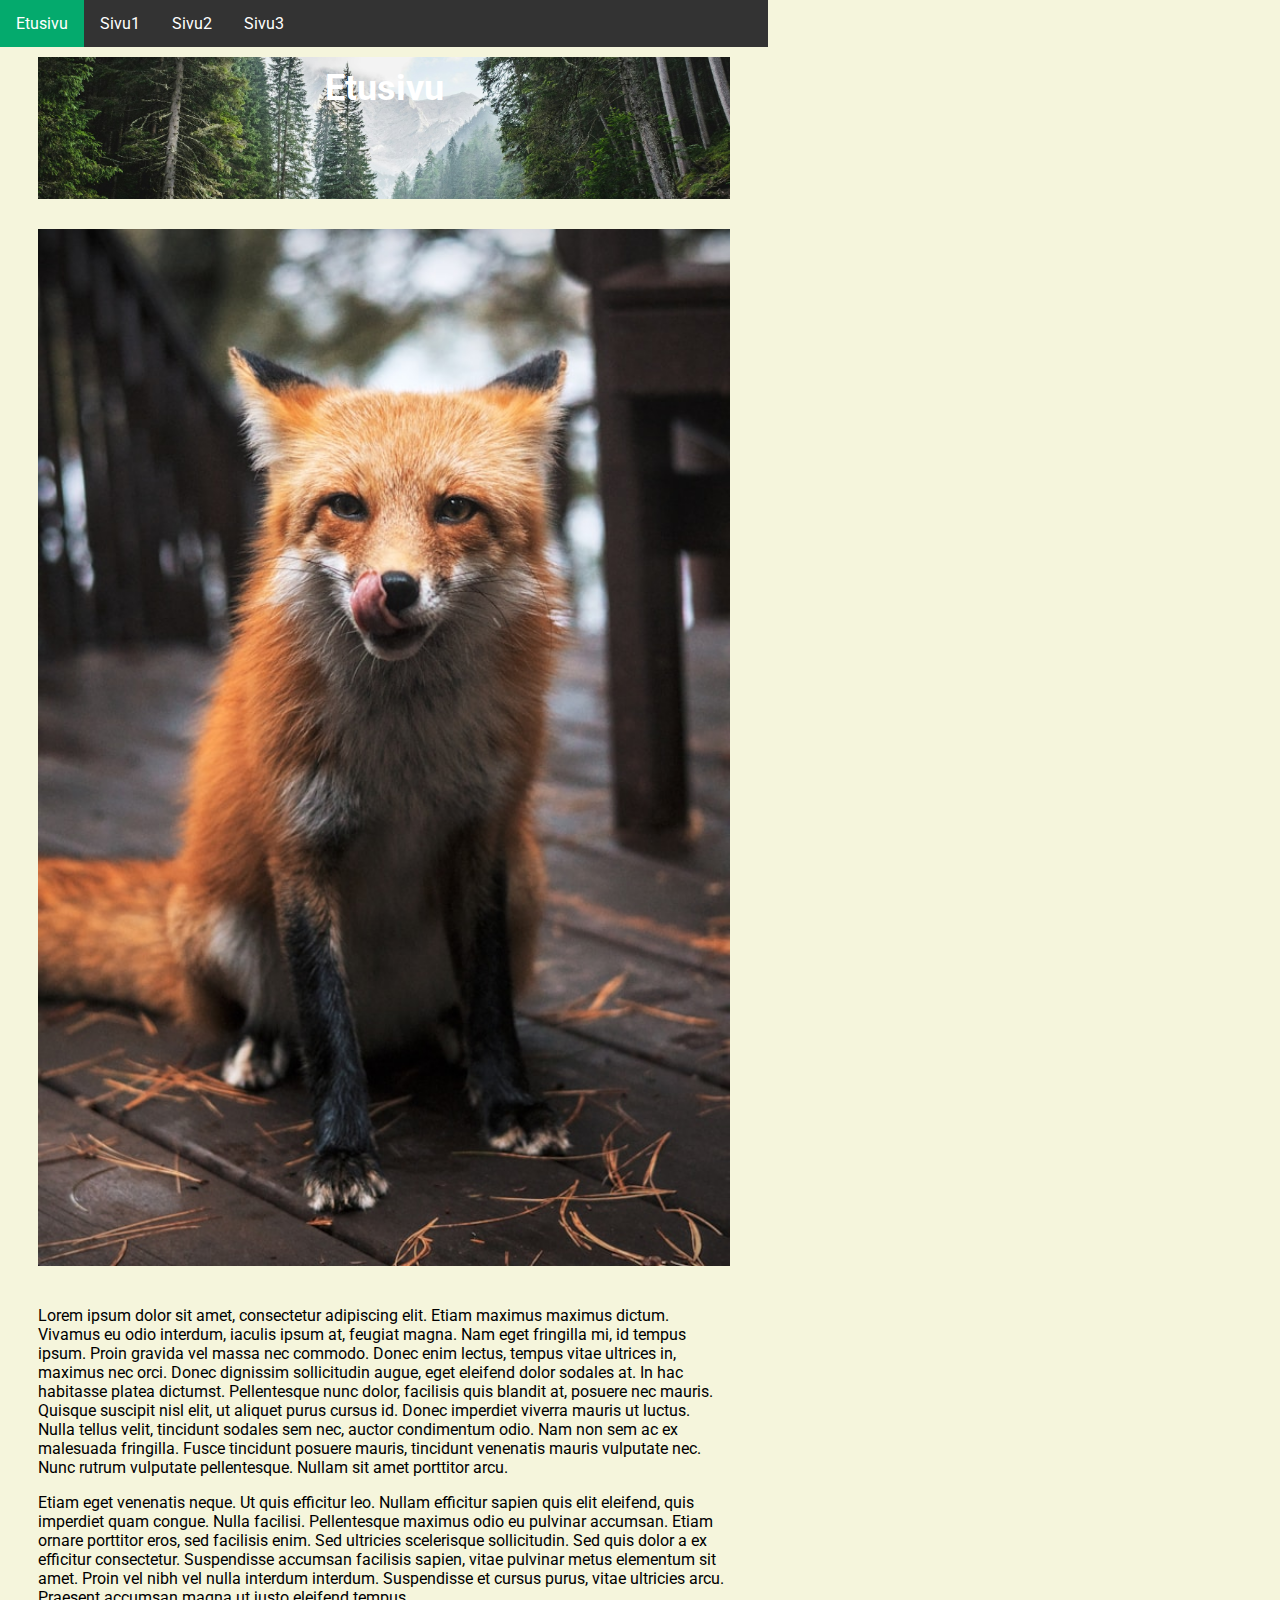
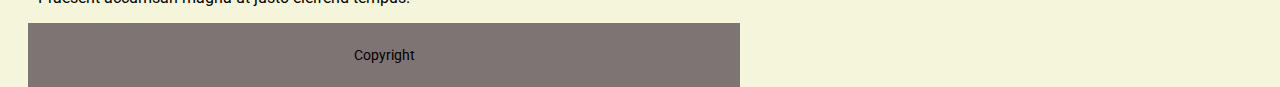
<file: index.html>
<!DOCTYPE html>
<html>
<head>
    <title>Punakettu Etusivu</title>
    <meta charset="UTF=8">
    <link rel="stylesheet" href="style.css">
    <link rel="preconnect" href="https://fonts.googleapis.com">
</head>

<body>
    <nav>
        <ul>
            <li><a class="active" href="index.html">Etusivu</a></li>
            <li><a href="sivu1.html">Sivu1</a></li>
            <li><a href="sivu2.html">Sivu2</a></li>
            <li><a href="sivu3.html">Sivu3</a></li>
          </ul>
    </nav>

    <header>
        <h1>Etusivu</h1>
    </header>

    <section>
        <img src="david-gomez-LWKhCdS0Xo8-unsplash.jpg"  >
        <p>Lorem ipsum dolor sit amet, consectetur adipiscing elit. Etiam maximus maximus dictum. Vivamus eu odio interdum, iaculis ipsum at, feugiat magna. Nam eget fringilla mi, id tempus ipsum. Proin gravida vel massa nec commodo. Donec enim lectus, tempus vitae ultrices in, maximus nec orci. Donec dignissim sollicitudin augue, eget eleifend dolor sodales at. In hac habitasse platea dictumst. Pellentesque nunc dolor, facilisis quis blandit at, posuere nec mauris. Quisque suscipit nisl elit, ut aliquet purus cursus id. Donec imperdiet viverra mauris ut luctus. Nulla tellus velit, tincidunt sodales sem nec, auctor condimentum odio. Nam non sem ac ex malesuada fringilla. Fusce tincidunt posuere mauris, tincidunt venenatis mauris vulputate nec. Nunc rutrum vulputate pellentesque. Nullam sit amet porttitor arcu.</p>
        <p>Etiam eget venenatis neque. Ut quis efficitur leo. Nullam efficitur sapien quis elit eleifend, quis imperdiet quam congue. Nulla facilisi. Pellentesque maximus odio eu pulvinar accumsan. Etiam ornare porttitor eros, sed facilisis enim. Sed ultricies scelerisque sollicitudin. Sed quis dolor a ex efficitur consectetur. Suspendisse accumsan facilisis sapien, vitae pulvinar metus elementum sit amet. Proin vel nibh vel nulla interdum interdum. Suspendisse et cursus purus, vitae ultricies arcu. Praesent accumsan magna ut justo eleifend tempus.</p>
    </section>

    <footer>
        <p>Copyright</p>
    </footer>
</body>

</html>
</file>
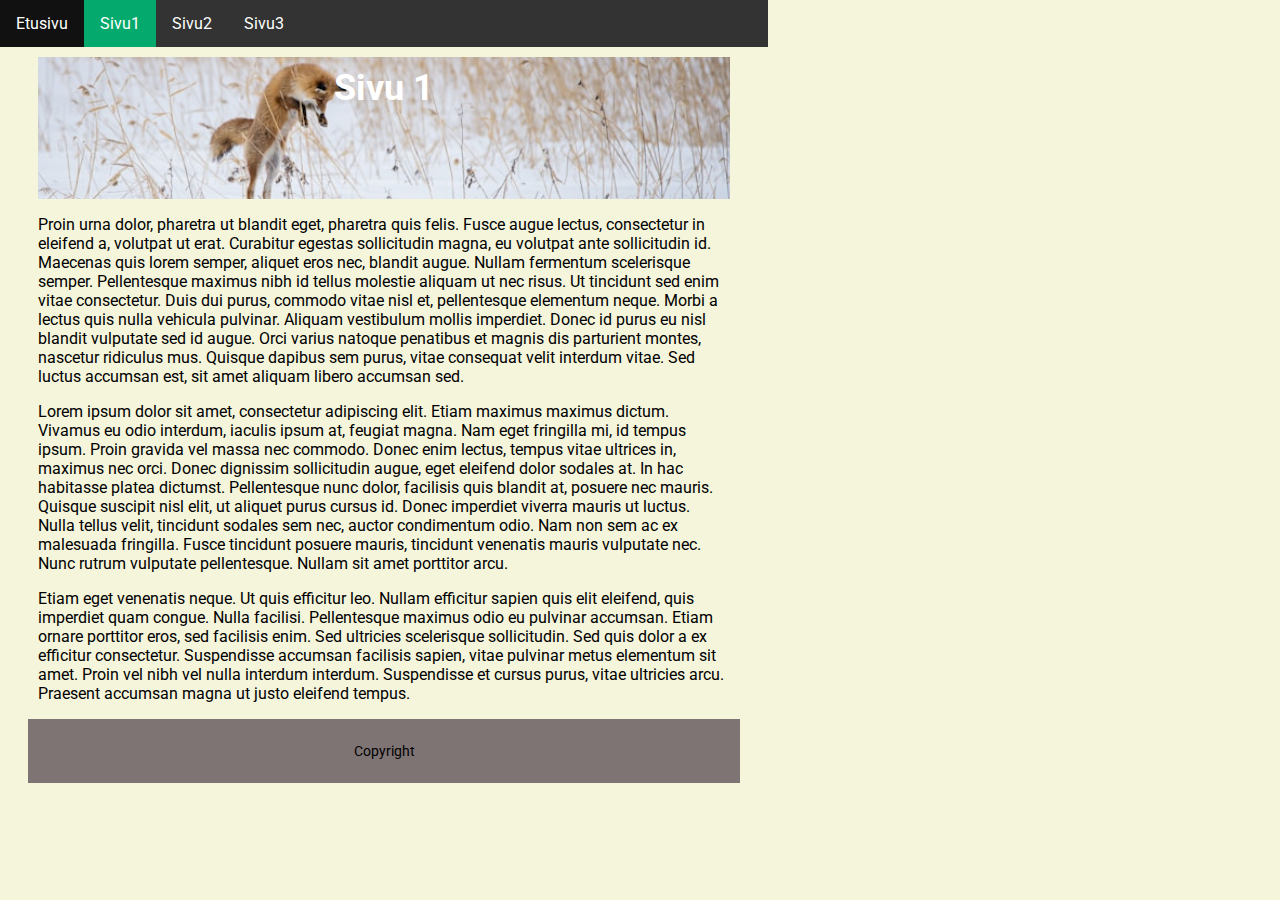
<file: sivu1.html>
<!DOCTYPE html>
<html>
<head>
    <title>Punakettu sivu 1</title>
    <meta charset="UTF=8">
    <link rel="stylesheet" href="style.css">
    <link rel="preconnect" href="https://fonts.googleapis.com">
</head>

<body>
    <nav>
        <ul>
            <li><a href="index.html">Etusivu</a></li>
            <li><a class="active" href="sivu1.html">Sivu1</a></li>
            <li><a href="sivu2.html">Sivu2</a></li>
            <li><a href="sivu3.html">Sivu3</a></li>
          </ul>
    </nav>

    <header class="sivu1">
        <h1>Sivu 1</h1>
    </header>

    <section>
        <p>Proin urna dolor, pharetra ut blandit eget, pharetra quis felis. Fusce augue lectus, consectetur in eleifend a, volutpat ut erat. Curabitur egestas sollicitudin magna, eu volutpat ante sollicitudin id. Maecenas quis lorem semper, aliquet eros nec, blandit augue. Nullam fermentum scelerisque semper. Pellentesque maximus nibh id tellus molestie aliquam ut nec risus. Ut tincidunt sed enim vitae consectetur. Duis dui purus, commodo vitae nisl et, pellentesque elementum neque. Morbi a lectus quis nulla vehicula pulvinar. Aliquam vestibulum mollis imperdiet. Donec id purus eu nisl blandit vulputate sed id augue. Orci varius natoque penatibus et magnis dis parturient montes, nascetur ridiculus mus. Quisque dapibus sem purus, vitae consequat velit interdum vitae. Sed luctus accumsan est, sit amet aliquam libero accumsan sed.</p>
        <p>Lorem ipsum dolor sit amet, consectetur adipiscing elit. Etiam maximus maximus dictum. Vivamus eu odio interdum, iaculis ipsum at, feugiat magna. Nam eget fringilla mi, id tempus ipsum. Proin gravida vel massa nec commodo. Donec enim lectus, tempus vitae ultrices in, maximus nec orci. Donec dignissim sollicitudin augue, eget eleifend dolor sodales at. In hac habitasse platea dictumst. Pellentesque nunc dolor, facilisis quis blandit at, posuere nec mauris. Quisque suscipit nisl elit, ut aliquet purus cursus id. Donec imperdiet viverra mauris ut luctus. Nulla tellus velit, tincidunt sodales sem nec, auctor condimentum odio. Nam non sem ac ex malesuada fringilla. Fusce tincidunt posuere mauris, tincidunt venenatis mauris vulputate nec. Nunc rutrum vulputate pellentesque. Nullam sit amet porttitor arcu.</p>
        <p>Etiam eget venenatis neque. Ut quis efficitur leo. Nullam efficitur sapien quis elit eleifend, quis imperdiet quam congue. Nulla facilisi. Pellentesque maximus odio eu pulvinar accumsan. Etiam ornare porttitor eros, sed facilisis enim. Sed ultricies scelerisque sollicitudin. Sed quis dolor a ex efficitur consectetur. Suspendisse accumsan facilisis sapien, vitae pulvinar metus elementum sit amet. Proin vel nibh vel nulla interdum interdum. Suspendisse et cursus purus, vitae ultricies arcu. Praesent accumsan magna ut justo eleifend tempus.</p>
    </section>

    <footer>
        <p>Copyright</p>
    </footer>
</body>

</html>
</file>
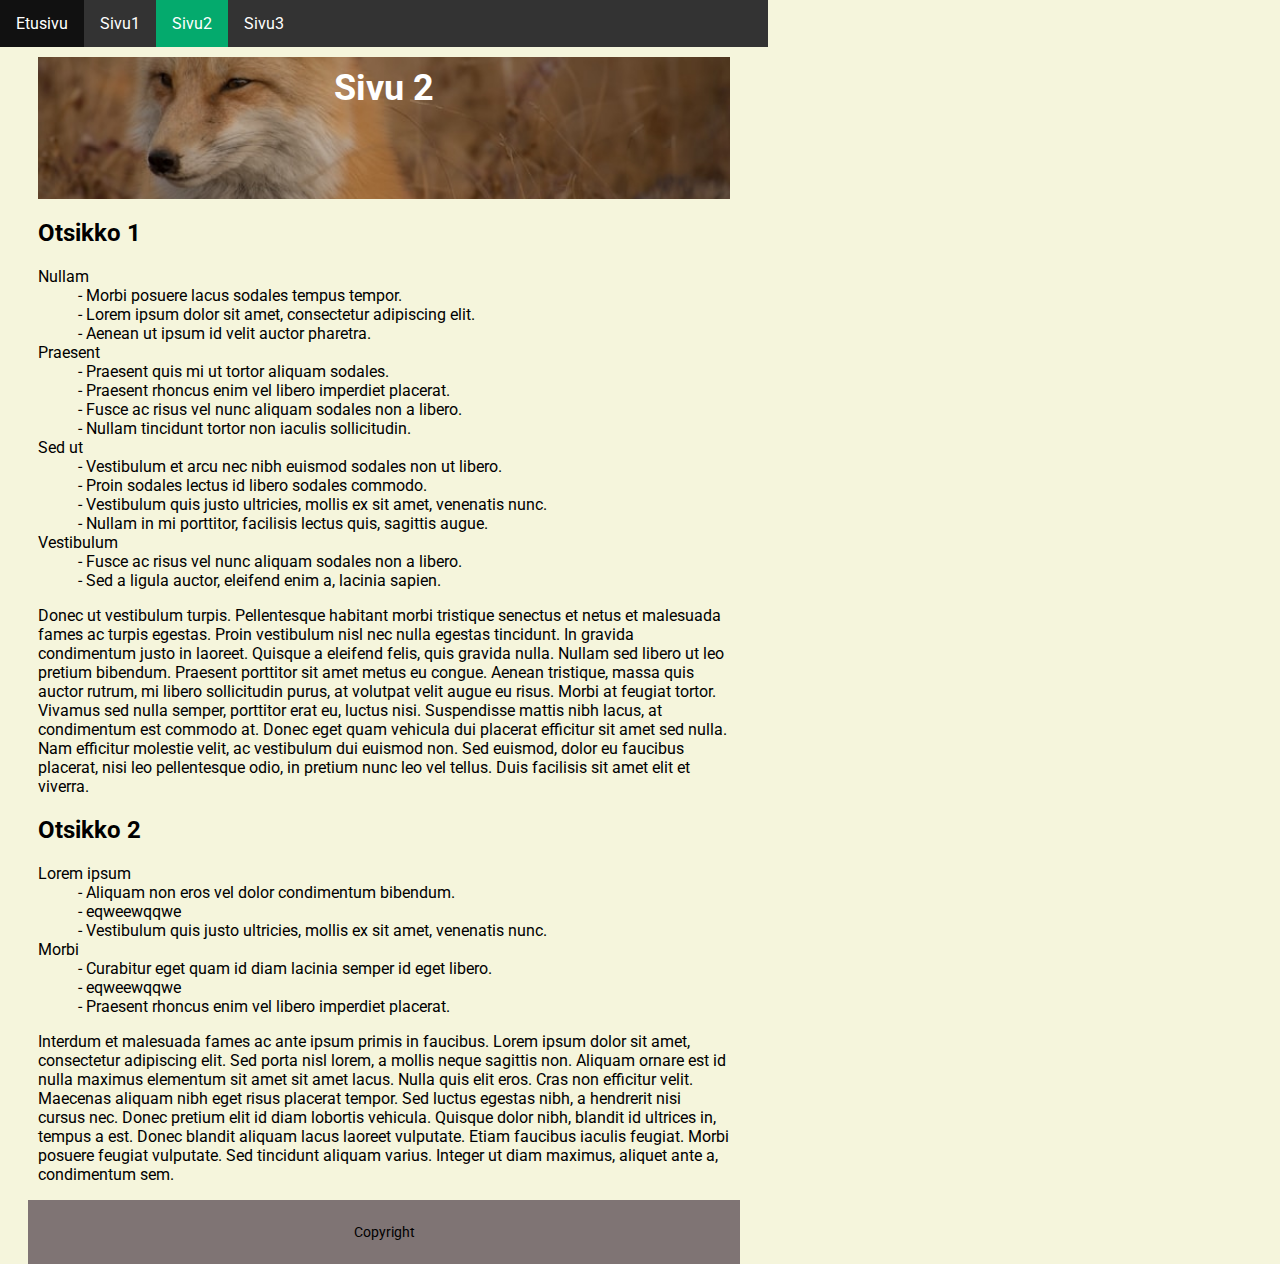
<file: sivu2.html>
<!DOCTYPE html>
<html>
<head>
    <title>Punakettu sivu 2</title>
    <meta charset="UTF=8">
    <link rel="stylesheet" href="style.css">
    <link rel="preconnect" href="https://fonts.googleapis.com">
</head>

<body>
    <nav>
        <ul>
            <li><a href="index.html">Etusivu</a></li>
            <li><a href="sivu1.html">Sivu1</a></li>
            <li><a class="active" href="sivu2.html">Sivu2</a></li>
            <li><a href="sivu3.html">Sivu3</a></li>
          </ul>
    </nav>

    <header class="sivu2">
        <h1>Sivu 2</h1>
    </header>

    <section>
        <h2>Otsikko 1</h2>
        <dl>
            <dt>Nullam</dt>
            <dd>- Morbi posuere lacus sodales tempus tempor. <br> - Lorem ipsum dolor sit amet, consectetur adipiscing elit. <br> - Aenean ut ipsum id velit auctor pharetra.</dd>
            <dt>Praesent</dt>
            <dd>- Praesent quis mi ut tortor aliquam sodales. <br> - Praesent rhoncus enim vel libero imperdiet placerat. <br> - Fusce ac risus vel nunc aliquam sodales non a libero. <br> - Nullam tincidunt tortor non iaculis sollicitudin.</dd>
            <dt>Sed ut</dt>
            <dd>- Vestibulum et arcu nec nibh euismod sodales non ut libero. <br> - Proin sodales lectus id libero sodales commodo. <br> - Vestibulum quis justo ultricies, mollis ex sit amet, venenatis nunc. <br> - Nullam in mi porttitor, facilisis lectus quis, sagittis augue.</dd>
            <dt>Vestibulum</dt>
            <dd>- Fusce ac risus vel nunc aliquam sodales non a libero. <br> - Sed a ligula auctor, eleifend enim a, lacinia sapien.</dd>
          </dl>
        <p>Donec ut vestibulum turpis. Pellentesque habitant morbi tristique senectus et netus et malesuada fames ac turpis egestas. Proin vestibulum nisl nec nulla egestas tincidunt. In gravida condimentum justo in laoreet. Quisque a eleifend felis, quis gravida nulla. Nullam sed libero ut leo pretium bibendum. Praesent porttitor sit amet metus eu congue. Aenean tristique, massa quis auctor rutrum, mi libero sollicitudin purus, at volutpat velit augue eu risus. Morbi at feugiat tortor. Vivamus sed nulla semper, porttitor erat eu, luctus nisi. Suspendisse mattis nibh lacus, at condimentum est commodo at. Donec eget quam vehicula dui placerat efficitur sit amet sed nulla. Nam efficitur molestie velit, ac vestibulum dui euismod non. Sed euismod, dolor eu faucibus placerat, nisi leo pellentesque odio, in pretium nunc leo vel tellus. Duis facilisis sit amet elit et viverra.</p>
    </section>

    <section>
        <h2>Otsikko 2</h2>
        <dl>
            <dt>Lorem ipsum</dt>
            <dd>- Aliquam non eros vel dolor condimentum bibendum. <br> - eqweewqqwe <br> - Vestibulum quis justo ultricies, mollis ex sit amet, venenatis nunc.</dd>
            <dt>Morbi</dt>
            <dd>- Curabitur eget quam id diam lacinia semper id eget libero. <br> - eqweewqqwe <br> - Praesent rhoncus enim vel libero imperdiet placerat.</dd>
          </dl>
        <p>Interdum et malesuada fames ac ante ipsum primis in faucibus. Lorem ipsum dolor sit amet, consectetur adipiscing elit. Sed porta nisl lorem, a mollis neque sagittis non. Aliquam ornare est id nulla maximus elementum sit amet sit amet lacus. Nulla quis elit eros. Cras non efficitur velit. Maecenas aliquam nibh eget risus placerat tempor. Sed luctus egestas nibh, a hendrerit nisi cursus nec. Donec pretium elit id diam lobortis vehicula. Quisque dolor nibh, blandit id ultrices in, tempus a est. Donec blandit aliquam lacus laoreet vulputate. Etiam faucibus iaculis feugiat. Morbi posuere feugiat vulputate. Sed tincidunt aliquam varius. Integer ut diam maximus, aliquet ante a, condimentum sem.</p>
    </section>


    <footer>
        <p>Copyright</p>
    </footer>
</body>

</html>
</file>
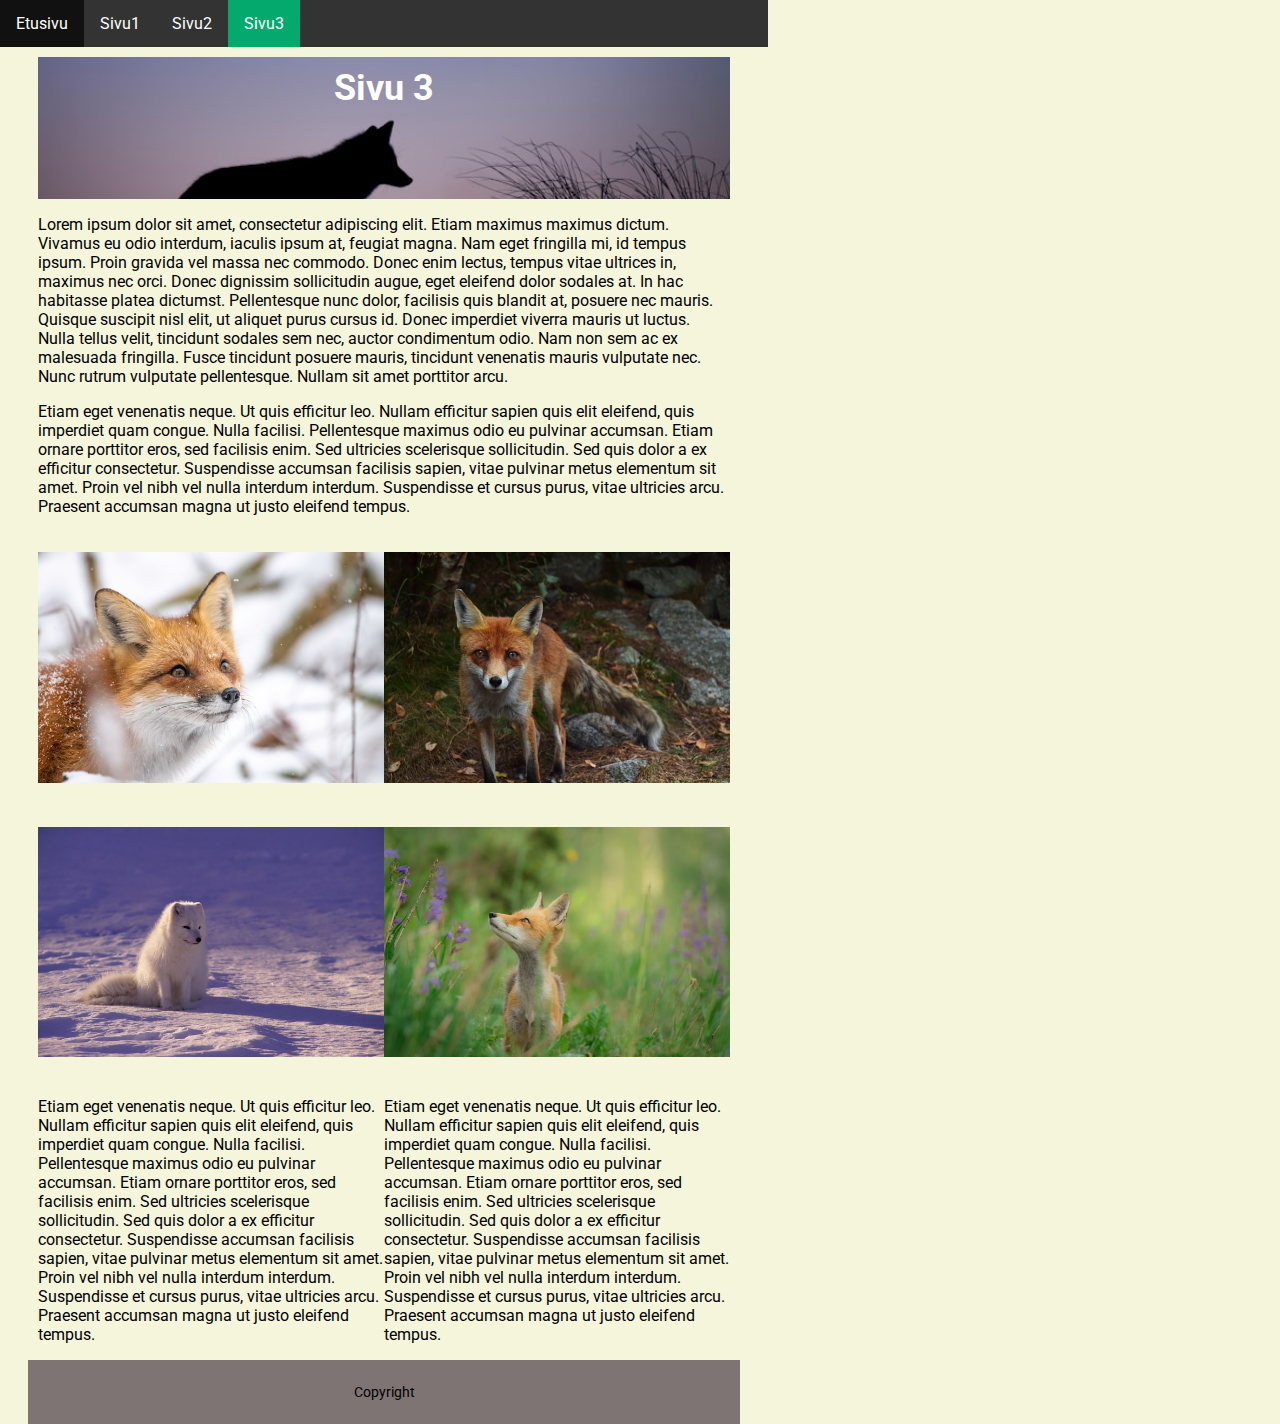
<file: sivu3.html>
<!DOCTYPE html>
<html>
<head>
    <title>Punakettu sivu 3</title>
    <meta charset="UTF=8">
    <link rel="stylesheet" href="style.css">
    <link rel="preconnect" href="https://fonts.googleapis.com">
</head>

<body>
    <nav>
        <ul>
            <li><a href="index.html">Etusivu</a></li>
            <li><a href="sivu1.html">Sivu1</a></li>
            <li><a href="sivu2.html">Sivu2</a></li>
            <li><a class="active" href="sivu3.html">Sivu3</a></li>
          </ul>
    </nav>

    <header class="sivu3">
        <h1>Sivu 3</h1>
    </header>

    <section>
        <p>Lorem ipsum dolor sit amet, consectetur adipiscing elit. Etiam maximus maximus dictum. Vivamus eu odio interdum, iaculis ipsum at, feugiat magna. Nam eget fringilla mi, id tempus ipsum. Proin gravida vel massa nec commodo. Donec enim lectus, tempus vitae ultrices in, maximus nec orci. Donec dignissim sollicitudin augue, eget eleifend dolor sodales at. In hac habitasse platea dictumst. Pellentesque nunc dolor, facilisis quis blandit at, posuere nec mauris. Quisque suscipit nisl elit, ut aliquet purus cursus id. Donec imperdiet viverra mauris ut luctus. Nulla tellus velit, tincidunt sodales sem nec, auctor condimentum odio. Nam non sem ac ex malesuada fringilla. Fusce tincidunt posuere mauris, tincidunt venenatis mauris vulputate nec. Nunc rutrum vulputate pellentesque. Nullam sit amet porttitor arcu.</p>
        <p>Etiam eget venenatis neque. Ut quis efficitur leo. Nullam efficitur sapien quis elit eleifend, quis imperdiet quam congue. Nulla facilisi. Pellentesque maximus odio eu pulvinar accumsan. Etiam ornare porttitor eros, sed facilisis enim. Sed ultricies scelerisque sollicitudin. Sed quis dolor a ex efficitur consectetur. Suspendisse accumsan facilisis sapien, vitae pulvinar metus elementum sit amet. Proin vel nibh vel nulla interdum interdum. Suspendisse et cursus purus, vitae ultricies arcu. Praesent accumsan magna ut justo eleifend tempus.</p>
    </section>

    <section class=" row">

        <div class="column">
            <img src="jeremy-hynes-gfqkrJb7Vro-unsplash.jpg">
            <img src="jonatan-pie-xgTMSz6kegE-unsplash.jpg">
            <p>Etiam eget venenatis neque. Ut quis efficitur leo. Nullam efficitur sapien quis elit eleifend, quis imperdiet quam congue. Nulla facilisi. Pellentesque maximus odio eu pulvinar accumsan. Etiam ornare porttitor eros, sed facilisis enim. Sed ultricies scelerisque sollicitudin. Sed quis dolor a ex efficitur consectetur. Suspendisse accumsan facilisis sapien, vitae pulvinar metus elementum sit amet. Proin vel nibh vel nulla interdum interdum. Suspendisse et cursus purus, vitae ultricies arcu. Praesent accumsan magna ut justo eleifend tempus.</p>

        </div>
        <div class="column">
            
            <img src="jiri-sifalda-UFBeAd_rCKs-unsplash.jpg">
            <img src="nathan-anderson-7TGVEgcTKlY-unsplash.jpg">
            <p>Etiam eget venenatis neque. Ut quis efficitur leo. Nullam efficitur sapien quis elit eleifend, quis imperdiet quam congue. Nulla facilisi. Pellentesque maximus odio eu pulvinar accumsan. Etiam ornare porttitor eros, sed facilisis enim. Sed ultricies scelerisque sollicitudin. Sed quis dolor a ex efficitur consectetur. Suspendisse accumsan facilisis sapien, vitae pulvinar metus elementum sit amet. Proin vel nibh vel nulla interdum interdum. Suspendisse et cursus purus, vitae ultricies arcu. Praesent accumsan magna ut justo eleifend tempus.</p>

        </div>
    </section>

    <footer>
        <p>Copyright</p>
    </footer>
</body>

</html>
</file>
<file: style.css>
/*div {
    
    border: 1px;
    border: black;
    border: solid;
    padding: 20px; 
    margin: 20px
}*/
@import url('https://fonts.googleapis.com/css2?family=Roboto:ital,wght@0,100;0,300;0,400;0,500;0,700;0,900;1,100;1,300;1,400;1,500;1,700;1,900&display=swap');

html,
body {
    margin: 0;
    padding: 0;
    font-family: "Roboto", sans-serif;
}

ul {
    list-style-type: none;
    margin: 0;
    padding: 0;
    overflow: hidden;
    background-color: #333;
}

li {
    float: left;
}

li a {
    display: block;
    color: white;
    text-align: center;
    padding: 14px 16px;
    text-decoration: none;
}

li a:hover:not(.active) {
    background-color: #111;
}

.active {
    background-color: #04AA6D;
}

header {
    background-image: url("luca-bravo-ESkw2ayO2As-unsplash.jpg");
    background-position: center;
    background-size: cover;
    width: 90%;
    margin: auto;
    text-align: center;
}

.sivu1 {
    background-image: url("birger-strahl-AIs1oGS2pHQ-unsplash.jpg");
    background-position: center;
    background-size: cover;
    width: 90%;
    margin: auto;
    text-align: center;
}

.sivu2 {
    background-image: url("nathan-anderson-AjZjBEjQ5Cw-unsplash.jpg");
    background-position: center;
    background-size: cover;
    width: 90%;
    margin: auto;
    text-align: center;
}

.sivu3 {
    background-image: url("ray-hennessy-9rloii_qmmw-unsplash.jpg");
    background-position: center;
    background-size: cover;
    width: 90%;
    margin: auto;
    text-align: center;
}

header h1 {
    font-size: 36px;
    text-align: center;
    color: white;
    padding: 10px 10px 90px 10px;
    margin: 10px;
}

section {
    width: 90%;
    margin: auto;
    font-size: 16px;
}


section img {
    width: 100%;
    padding: 20px 0px 20px 0px;
}

.row {
    width: 90%;
    margin: auto;
}

footer {
    width: 90%;
    margin: auto;
    padding: 10px;
    font-size: 14px;
    background-color: rgb(127, 116, 116);
}

footer p {
    text-align: center;

}



@media only screen and (min-width: 650px) {
    body {
        background-color: beige;
        width: 75%;
    }

}

@media only screen and (min-width: 1025px) {
    body {
        background-color: beige;
        width: 60%;
    }
    .column {
        float: left;
        width: 50%;
    }
    .row::after {
        content: "";
        display: table;
        clear: both;
    }
    

}
</file>
